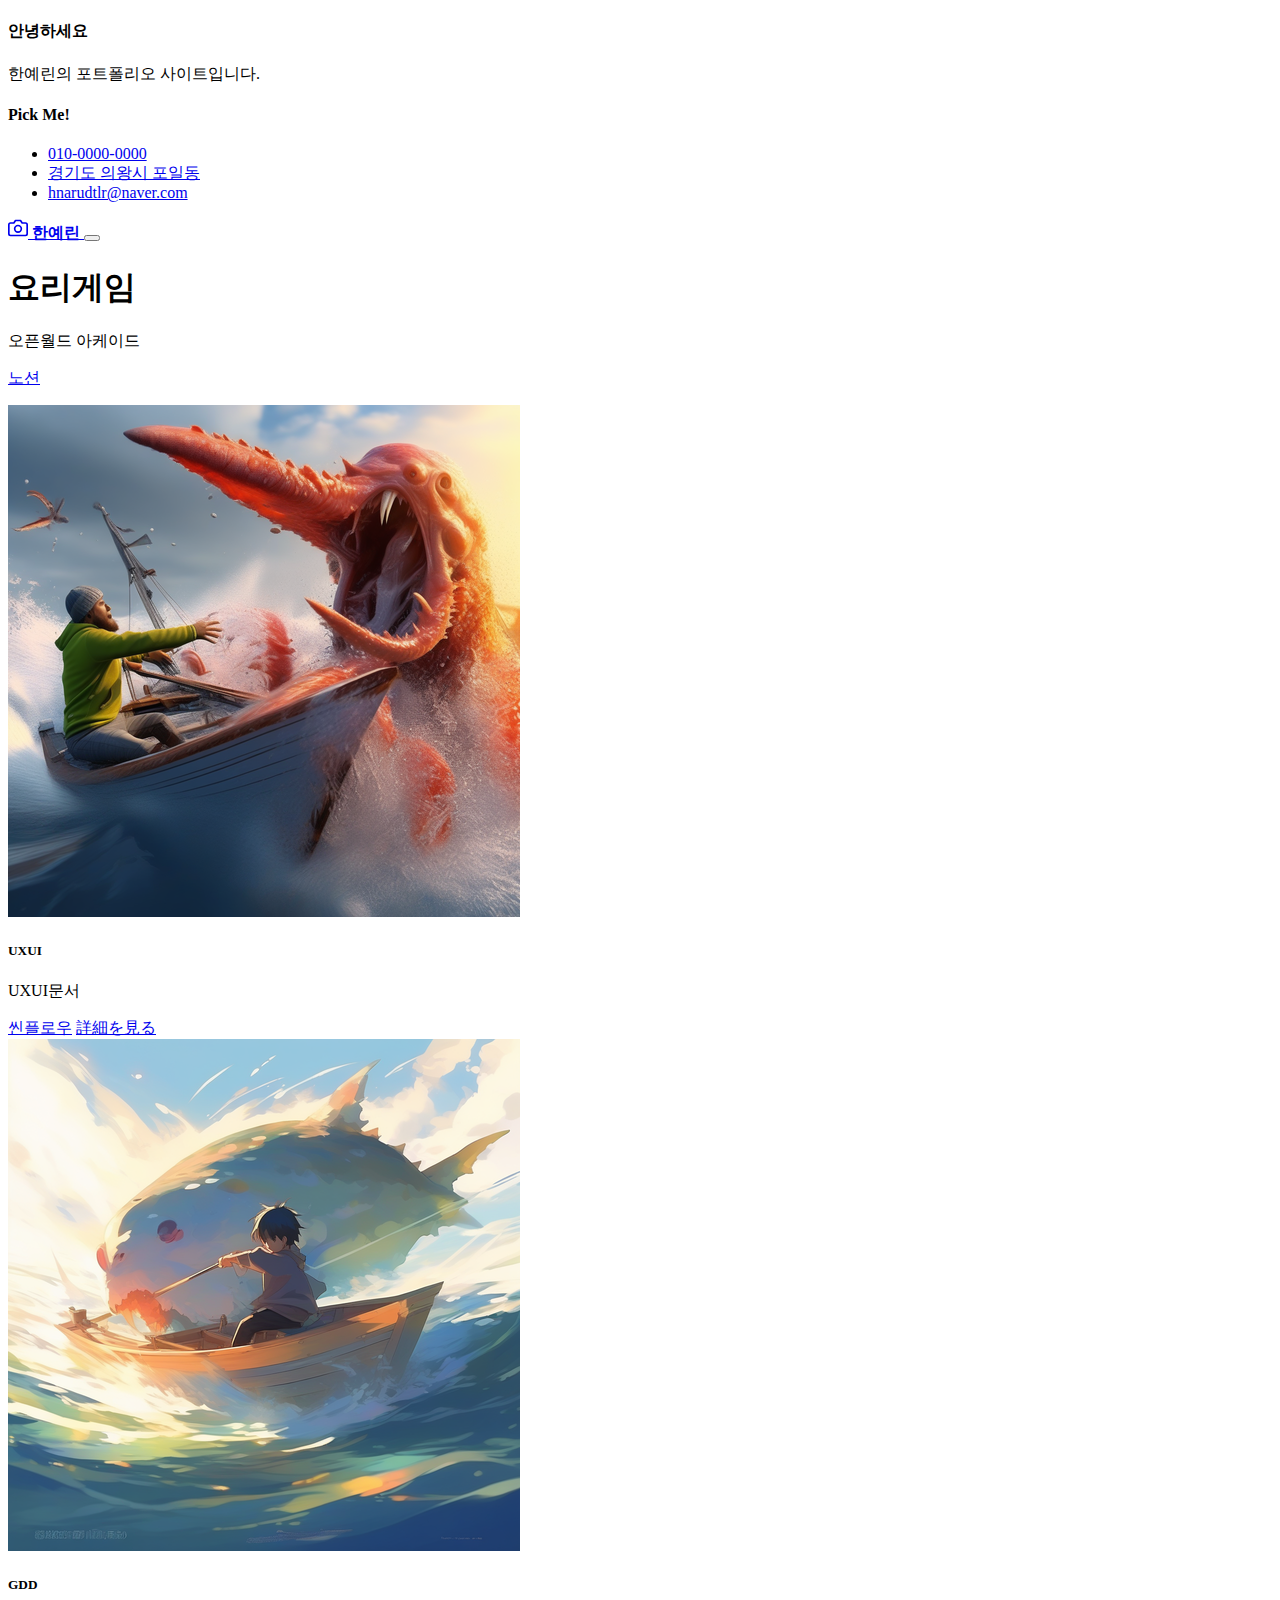
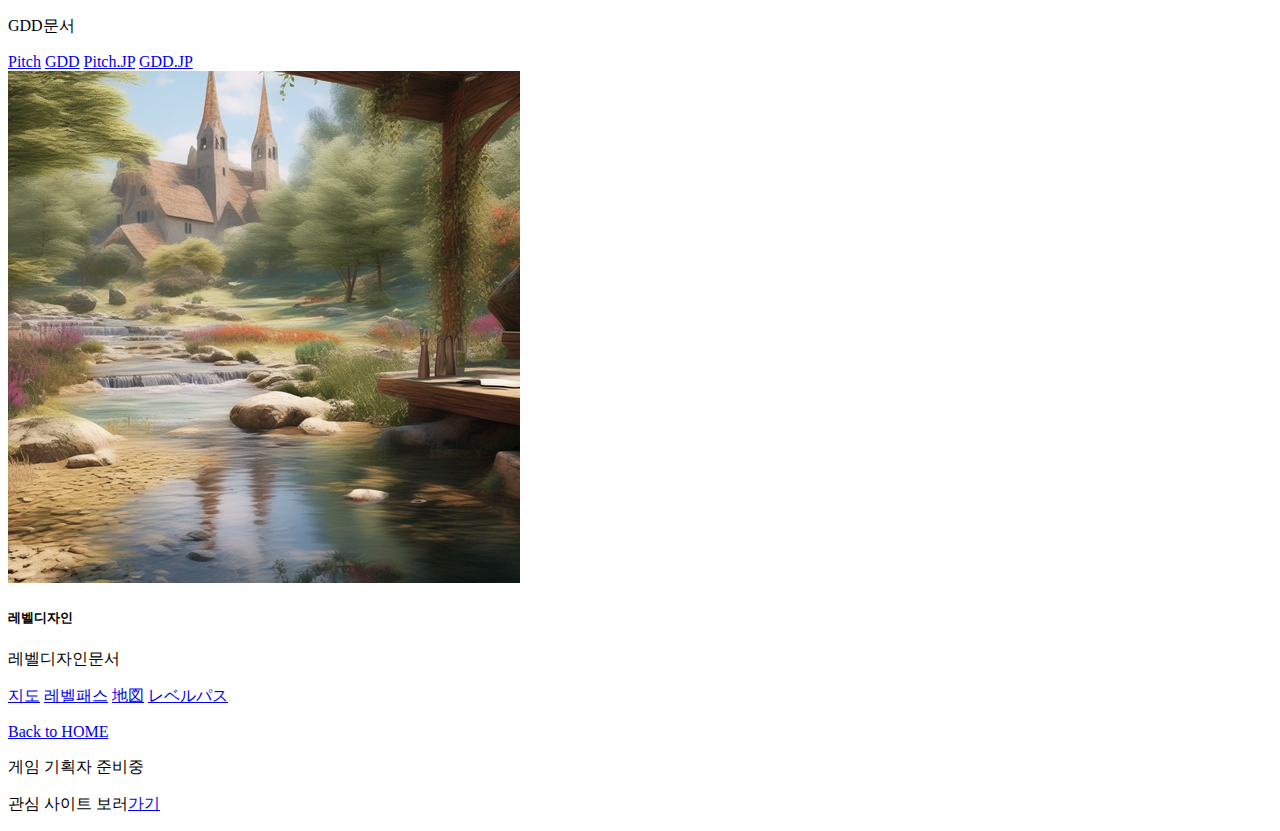
<file: pages/mainpage.html>
<!DOCTYPE html>
<html lang="ko">

<head>
  <meta charset="utf-8">
  <meta name="viewport" content="width=device-width, initial-scale=1">
  <meta name="description" content="한예린의 취업 이야기">
  <meta name="author" content="HYR">
  <meta name="generator" content="HTML5">
  <title>자신의메인사이트명을 적으세요</title>
  <meta property="og:type" content="website" />
  <meta property="og:site_name" content="한예린의 취업 이야기" />
  <meta property="og:title" content="HYR" />
  <meta property="og:description" content="게임 기획서 모음" />
  <meta property="og:image" content="./images/name_seo.png" />
  <!-- 아텐츠주소 대신 자신의 웹페이지 주소로 바꾸세요 -->
  <meta property="og:url" content="https://porthajime.netlify.app" />
  <meta property="twitter:card" content="summary" />
  <meta property="twitter:site" content="한예린의 취업 이야기" />
  <meta property="twitter:title" content="HYR" />
  <meta property="twitter:description" content="게임 기획서 모음" />
  <meta property="twitter:image" content="./images/name_seo.png" />
  <!-- 아텐츠주소 대신 자신의 웹페이지 주소로 바꾸세요 -->
  <meta property="twitter:url" content="https://porthajime.netlify.app" />
  <link rel="icon" href="/favicon.ico" />
  <link rel="canonical" href="https://getbootstrap.com/docs/5.2/examples/album/">

  <!-- CSS only -->
  <link href="https://cdn.jsdelivr.net/npm/bootstrap@5.2.3/dist/css/bootstrap.min.css" rel="stylesheet"
    integrity="sha384-rbsA2VBKQhggwzxH7pPCaAqO46MgnOM80zW1RWuH61DGLwZJEdK2Kadq2F9CUG65" crossorigin="anonymous">
  <!-- JavaScript Bundle with Popper -->
  <script defer src="https://cdn.jsdelivr.net/npm/bootstrap@5.2.3/dist/js/bootstrap.bundle.min.js"
    integrity="sha384-kenU1KFdBIe4zVF0s0G1M5b4hcpxyD9F7jL+jjXkk+Q2h455rYXK/7HAuoJl+0I4" crossorigin="anonymous">
  </script>


  <style>
    .bd-placeholder-img {
      font-size: 1.125rem;
      text-anchor: middle;
      -webkit-user-select: none;
      -moz-user-select: none;
      user-select: none;
    }

    @media (min-width: 768px) {
      .bd-placeholder-img-lg {
        font-size: 3.5rem;
      }
    }

    .b-example-divider {
      height: 3rem;
      background-color: rgba(0, 0, 0, .1);
      border: solid rgba(0, 0, 0, .15);
      border-width: 1px 0;
      box-shadow: inset 0 .5em 1.5em rgba(0, 0, 0, .1), inset 0 .125em .5em rgba(0, 0, 0, .15);
    }

    .b-example-vr {
      flex-shrink: 0;
      width: 1.5rem;
      height: 100vh;
    }

    .bi {
      vertical-align: -.125em;
      fill: currentColor;
    }

    .nav-scroller {
      position: relative;
      z-index: 2;
      height: 2.75rem;
      overflow-y: hidden;
    }

    .nav-scroller .nav {
      display: flex;
      flex-wrap: nowrap;
      padding-bottom: 1rem;
      margin-top: -1px;
      overflow-x: auto;
      text-align: center;
      white-space: nowrap;
      -webkit-overflow-scrolling: touch;
    }
  </style>
</head>

<body>

  <header>
    <div class="collapse bg-secondary" id="navbarHeader">
      <div class="container">
        <div class="row">
          <div class="col-sm-8 col-md-7 py-4">
            <h4 class="text-white">안녕하세요</h4>
            <p class="text-muted">한예린의 포트폴리오 사이트입니다.</p>
          </div>
          <div class="col-sm-4 offset-md-1 py-4">
            <h4 class="text-white">Pick Me!</h4>
            <ul class="list-unstyled">
              <li><a href="#" class="text-white">010-0000-0000</a></li>
              <li><a href="#" class="text-white">경기도 의왕시 포일동</a></li>
              <li><a href="#" class="text-white">hnarudtlr@naver.com</a></li>
            </ul>
          </div>
        </div>
      </div>
    </div>
    <div class="navbar navbar-dark bg-secondary shadow-sm">
      <div class="container">
        <a href="#" class="navbar-brand d-flex align-items-center">
          <svg xmlns="http://www.w3.org/2000/svg" width="20" height="20" fill="none" stroke="currentColor"
            stroke-linecap="round" stroke-linejoin="round" stroke-width="2" aria-hidden="true" class="me-2"
            viewBox="0 0 24 24">
            <path d="M23 19a2 2 0 0 1-2 2H3a2 2 0 0 1-2-2V8a2 2 0 0 1 2-2h4l2-3h6l2 3h4a2 2 0 0 1 2 2z" />
            <circle cx="12" cy="13" r="4" /></svg>
          <strong>한예린</strong>
        </a>
        <button class="navbar-toggler" type="button" data-bs-toggle="collapse" data-bs-target="#navbarHeader"
          aria-controls="navbarHeader" aria-expanded="false" aria-label="Toggle navigation">
          <span class="navbar-toggler-icon"></span>
        </button>
      </div>
    </div>
  </header>

  <main>
    <section class="py-5 text-center container">
      <div class="row py-lg-5">
        <div class="col-lg-6 col-md-8 mx-auto">
          <h1 class="fw-light">요리게임</h1>
          <p class="lead text-muted">오픈월드 아케이드</p>
          <p>
            <a href="https://gratis-unicorn-6aa.notion.site/88869927a3d04ddd9a597728b76d0776?pvs=4" class="btn btn-secondary my-2">노션</a>
            <!-- <a href="https://www.nintendo.co.jp/index.html" class="btn btn-secondary my-2">내 관심 사이트</a> -->
          </p>
        </div>
      </div>
    </section>

    <div class="album py-5 bg-secondary">
      <div class="container">
        <div class="row row-cols-1 row-cols-sm-2 row-cols-md-3 g-3">
          <div class="col">
            <div class="card shadow-sm" width="100%">
              <img src="/images/ee.png" class="card-img-top" alt="싸워">
              <div class="card-body">
                <h5 class="card-title">UXUI</h5>
                <p class="card-text">UXUI문서</p>
                <a href="/contents/씬플로우.pdf" class="btn btn-secondary">씬플로우</a>
                <a href="/pages/page04.html" class="btn btn-secondary">詳細を見る</a>
              </div>
            </div>
          </div>
          <div class="col">
            <div class="card shadow-sm" width="10ㄴ0%">
              <img src="/images/fi.png" class="card-img-top" alt="전투">
              <div class="card-body">
                <h5 class="card-title">GDD</h5>
                <p class="card-text">GDD문서</p>
                <a href="/pages/page03.html" class="btn btn-secondary">Pitch</a>
                <a href="/pages/page03.html" class="btn btn-secondary">GDD</a>
                <a href="/pages/page04.html" class="btn btn-secondary">Pitch.JP</a>
                <a href="/pages/page04.html" class="btn btn-secondary">GDD.JP</a>
              </div>
            </div>
          </div>
          <div class="col">
            <div class="card shadow-sm" width="100%">
              <img src="/images/draw-a-level.png" class="card-img-top" alt="레벨">
              <div class="card-body">
                <h5 class="card-title">레벨디자인</h5>
                <p class="card-text">레벨디자인문서</p>
                <a href="/pages/page03.html" class="btn btn-secondary">지도</a>
                <a href="/pages/page03.html" class="btn btn-secondary">레벨패스</a>
                <a href="/pages/page04.html" class="btn btn-secondary">地図</a>
                <a href="/pages/page04.html" class="btn btn-secondary">レベルパス</a>
              </div>
            </div>
          </div>
          <!-- <div class="col">
            <div class="card shadow-sm" width="100%">
              <img src="/images/spaceship04.jpg" class="card-img-top" alt="우주선4">
              <div class="card-body">
                <h5 class="card-title">기획서4</h5>
                <p class="card-text">블라블라~ 기획서4의 내용을 간략하게 적으세요.</p>
                <a href="/pages/page04.html" class="btn btn-secondary">문서보기</a>
              </div>
            </div>
          </div>
          <div class="col">
            <div class="card shadow-sm" width="100%">
              <img src="/images/spaceship05.jpg" class="card-img-top" alt="우주선5">
              <div class="card-body">
                <h5 class="card-title">기획서5</h5>
                <p class="card-text">블라블라~ 기획서5의 내용을 간략하게 적으세요.</p>
                <a href="/pages/page05.html" class="btn btn-secondary">문서보기</a>
              </div>
            </div>
          </div>
          <div class="col">
            <div class="card shadow-sm" width="100%">
              <img src="/images/spaceship06.jpg" class="card-img-top" alt="우주선6">
              <div class="card-body">
                <h5 class="card-title">기획서6</h5>
                <p class="card-text">블라블라~ 기획서6의 내용을 간략하게 적으세요.</p>
                <a href="/pages/page06.html" class="btn btn-secondary">문서보기</a>
              </div>
            </div>
          </div> -->

        </div>
      </div>
    </div>

  </main>

  <footer class="text-muted py-5">
    <div class="container">
      <p class="float-end mb-1">
        <a href="/index.html">Back to HOME</a>
      </p>
      <p class="mb-1">게임 기획자 준비중</p>
      <p class="mb-0">관심 사이트 보러<a href="https://www.nintendo.co.jp/index.html">가기</a> </p>
    </div>
  </footer>

</html>
</file>
